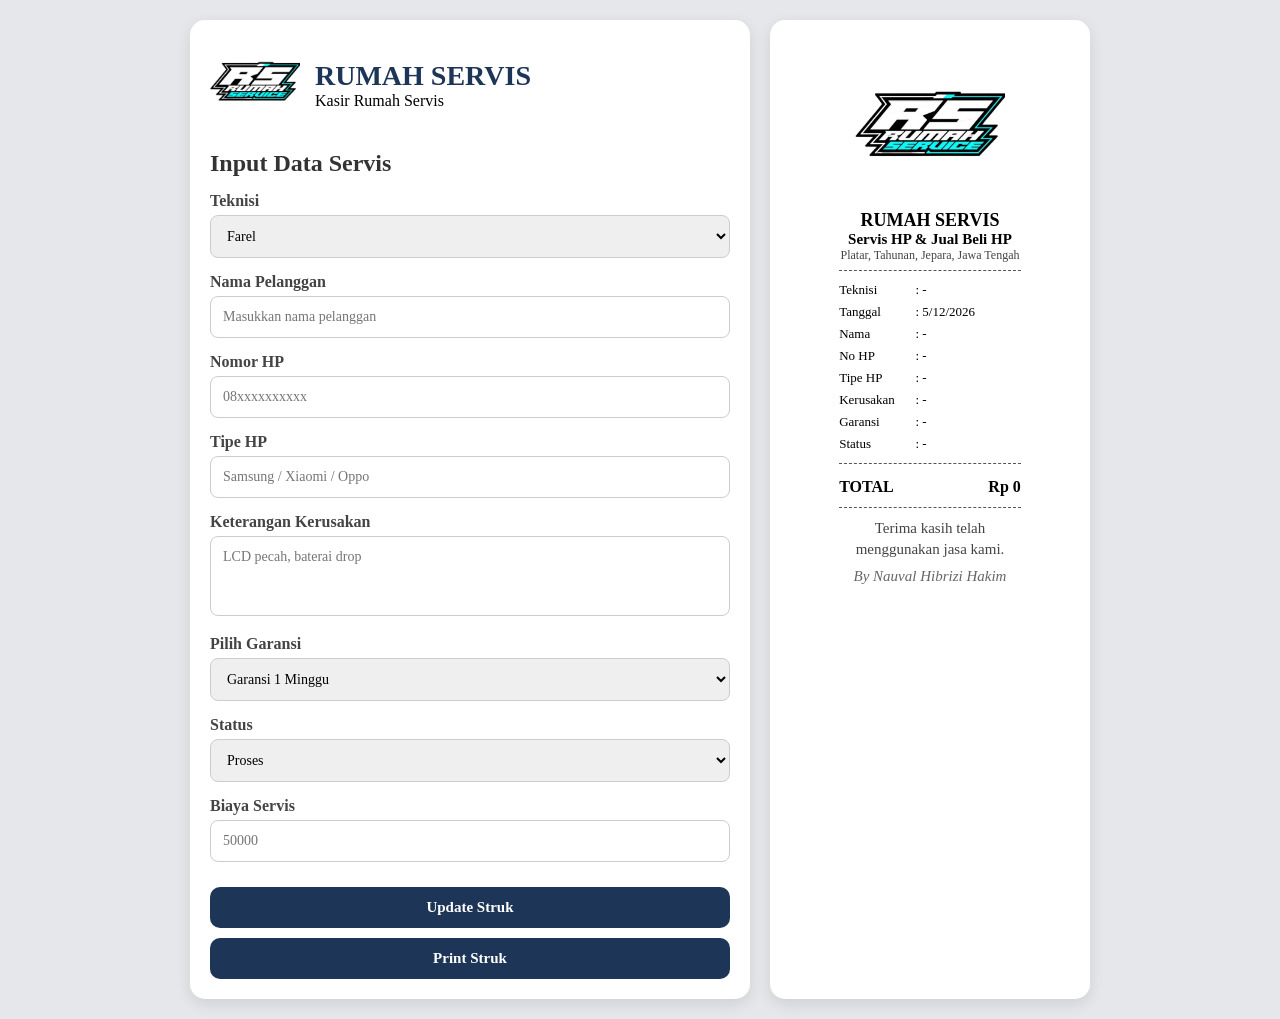
<file: index.html>
<!DOCTYPE html>
<html lang="id">
<head>
<meta charset="UTF-8">
<meta name="viewport" content="width=device-width, initial-scale=1.0">

<title>Kasir Rumah Servis</title>

<style>

*{
  margin:0;
  padding:0;
  box-sizing:border-box;
  font-family:'Times New Roman', Times, serif;
}

body{
  background:#e5e7eb;
  padding:20px;
}

/* CONTAINER */

.app{
  max-width:900px;
  margin:auto;
  display:grid;
  grid-template-columns:1fr 320px;
  gap:20px;
}

/* CARD */

.card{
  background:white;
  border-radius:15px;
  padding:20px;
  box-shadow:0 5px 15px rgba(0,0,0,0.1);
}

/* HEADER */

.logo{
  display:flex;
  align-items:center;
  gap:15px;
  margin-bottom:20px;
}

.logo img{
  width:90px;
  height:90px;
  object-fit:contain;
}

h1{
  font-size:28px;
  color:#1d3557;
}

h2{
  margin-bottom:15px;
  color:#333;
}

/* FORM */

.form-group{
  margin-bottom:15px;
}

label{
  display:block;
  margin-bottom:5px;
  font-weight:bold;
  color:#444;
}

input,
textarea,
select{
  width:100%;
  padding:12px;
  border:1px solid #ccc;
  border-radius:8px;
  font-size:14px;
}

textarea{
  resize:none;
  height:80px;
}

.btn{
  width:100%;
  padding:12px;
  border:none;
  border-radius:10px;
  cursor:pointer;
  font-size:15px;
  font-weight:bold;
  margin-top:10px;
}

.btn-print{
  background:#1d3557;
  color:white;
}

.btn-print:hover{
  background:#16324f;
}

/* STRUK */

.receipt{
  background:#fff;
  padding:15px;
  border-radius:8px;
  width:56mm;
  margin:auto;
  color:#000;
}

.receipt-header{
  text-align:center;
}

.receipt-header img{
  width:150px;
  margin-bottom:2px;
}

.receipt-title{
  font-size:18px;
  font-weight:bold;
  line-height:1.1;
}

.subjudul{
  font-size:15px;
  font-weight:bold;
}

.alamat{
  font-size:12px;
  line-height:1.2;
  color:#444;
}

.line{
  border-top:1px dashed #555;
  margin:8px 0;
}

.receipt table{
  width:100%;
  border-collapse:collapse;
  font-size:13px;
}

.receipt td{
  padding:3px 0;
  vertical-align:top;
}

.receipt td:first-child{
  width:42%;
}

.total-row td{
  padding-top:6px;
  font-size:16px;
  font-weight:bold;
}

.total-label{
  text-align:left;
}

.total-value{
  text-align:right;
}

.footer{
  text-align:center;
  margin-top:10px;
  font-size:15px;
  line-height:1.4;
  color:#444;
}

.powered{
  display:block;
  margin-top:8px;
  text-align:center;
  font-size:15px;
  color:#666;
  font-style:italic;
}

/* PRINT */

@media print{

  body{
    background:white;
    padding:0;
    margin:0;
  }

  @page{
    size:56mm auto;
    margin:2mm;
  }

  .left-panel,
  .btn{
    display:none;
  }

  .app{
    display:block;
  }

  .card{
    box-shadow:none;
    border:none;
    padding:0;
    margin:0;
  }

  .receipt{
    width:52mm;
    padding:2mm;
    border:none;
  }

}

</style>
</head>

<body>

<div class="app">

  <!-- FORM -->
  <div class="card left-panel">

    <div class="logo">
      <img src="image/logo.png" alt="Logo">

      <div>
        <h1>RUMAH SERVIS</h1>
        <p>Kasir Rumah Servis</p>
      </div>
    </div>

    <h2>Input Data Servis</h2>

    <!-- Teknisi -->
    <div class="form-group">
      <label>Teknisi</label>

      <select id="nota">
        <option value="Farel">Farel</option>
        <option value="Danu">Danu</option>
        <option value="Zazen">Zazen</option>
      </select>
    </div>

    <!-- Nama -->
    <div class="form-group">
      <label>Nama Pelanggan</label>

      <input type="text"
             id="nama"
             placeholder="Masukkan nama pelanggan">
    </div>

    <!-- No HP -->
    <div class="form-group">
      <label>Nomor HP</label>

      <input type="text"
             id="nomorhp"
             placeholder="08xxxxxxxxxx">
    </div>

    <!-- Tipe HP -->
    <div class="form-group">
      <label>Tipe HP</label>

      <input type="text"
             id="merk"
             placeholder="Samsung / Xiaomi / Oppo">
    </div>

    <!-- Kerusakan -->
    <div class="form-group">
      <label>Keterangan Kerusakan</label>

      <textarea id="keterangan"
      placeholder="LCD pecah, baterai drop"></textarea>
    </div>

    <!-- Garansi -->
    <div class="form-group">
      <label>Pilih Garansi</label>

      <select id="group">
        <option>Garansi 1 Minggu</option>
        <option>Garansi 2 Minggu</option>
        <option>Garansi 3 Minggu</option>
        <option>Garansi 1 Bulan</option>
        <option>Tanpa Garansi</option>
      </select>
    </div>

    <!-- Status -->
    <div class="form-group">
      <label>Status</label>

      <select id="status">
        <option>Proses</option>
        <option>Selesai</option>
        <option>Menunggu Sparepart</option>
      </select>
    </div>

    <!-- Biaya -->
    <div class="form-group">
      <label>Biaya Servis</label>

      <input type="number"
             id="biaya"
             placeholder="50000">
    </div>

    <!-- BUTTON -->

    <button class="btn btn-print"
            onclick="updateStruk()">

      Update Struk

    </button>

    <button class="btn btn-print"
            onclick="window.print()">

      Print Struk

    </button>

  </div>

  <!-- STRUK -->
  <div class="card">

    <div class="receipt">

      <!-- HEADER -->

      <div class="receipt-header">

        <img src="image/logo.png" alt="Logo">

        <div class="receipt-title">
          RUMAH SERVIS
        </div>

        <div class="subjudul">
          Servis HP & Jual Beli HP
        </div>

        <div class="alamat">
          Platar, Tahunan, Jepara, Jawa Tengah
        </div>

      </div>

      <div class="line"></div>

      <!-- DATA -->

      <table>

        <tr>
          <td>Teknisi</td>
          <td>: <span id="r-kasir">-</span></td>
        </tr>

        <tr>
          <td>Tanggal</td>
          <td>: <span id="tanggal"></span></td>
        </tr>

        <tr>
          <td>Nama</td>
          <td>: <span id="r-nama">-</span></td>
        </tr>

        <tr>
          <td>No HP</td>
          <td>: <span id="r-nomorhp">-</span></td>
        </tr>

        <tr>
          <td>Tipe HP</td>
          <td>: <span id="r-merk">-</span></td>
        </tr>

        <tr>
          <td>Kerusakan</td>
          <td>: <span id="r-keterangan">-</span></td>
        </tr>

        <tr>
          <td>Garansi</td>
          <td>: <span id="r-garansi">-</span></td>
        </tr>

        <tr>
          <td>Status</td>
          <td>: <span id="r-status">-</span></td>
        </tr>

      </table>

      <div class="line"></div>

      <!-- TOTAL -->

      <table>

        <tr class="total-row">

          <td class="total-label">
            TOTAL
          </td>

          <td class="total-value"
              id="r-total">

            Rp 0

          </td>

        </tr>

      </table>

      <div class="line"></div>

      <!-- FOOTER -->

      <div class="footer">
        Terima kasih telah menggunakan jasa kami.
      </div>

      <span class="powered">
        By Nauval Hibrizi Hakim
      </span>

    </div>

  </div>

</div>

<script>

// TANGGAL

const today = new Date();

document.getElementById("tanggal").innerText =
today.toLocaleDateString("id-ID");

// UPDATE STRUK

function updateStruk(){

  const kasir =
    document.getElementById("nota").value;

  const nama =
    document.getElementById("nama").value;

  const nomorhp =
    document.getElementById("nomorhp").value;

  const merk =
    document.getElementById("merk").value;

  const keterangan =
    document.getElementById("keterangan").value;

  const garansi =
    document.getElementById("group").value;

  const status =
    document.getElementById("status").value;

  let biaya =
    parseInt(document.getElementById("biaya").value) || 0;

  // TAMPILKAN

  document.getElementById("r-kasir").innerText = kasir;
  document.getElementById("r-nama").innerText = nama;
  document.getElementById("r-nomorhp").innerText = nomorhp;
  document.getElementById("r-merk").innerText = merk;
  document.getElementById("r-keterangan").innerText = keterangan;
  document.getElementById("r-garansi").innerText = garansi;
  document.getElementById("r-status").innerText = status;

  document.getElementById("r-total").innerText =
    "Rp " + biaya.toLocaleString("id-ID");

}

</script>

</body>
</html>
</file>
